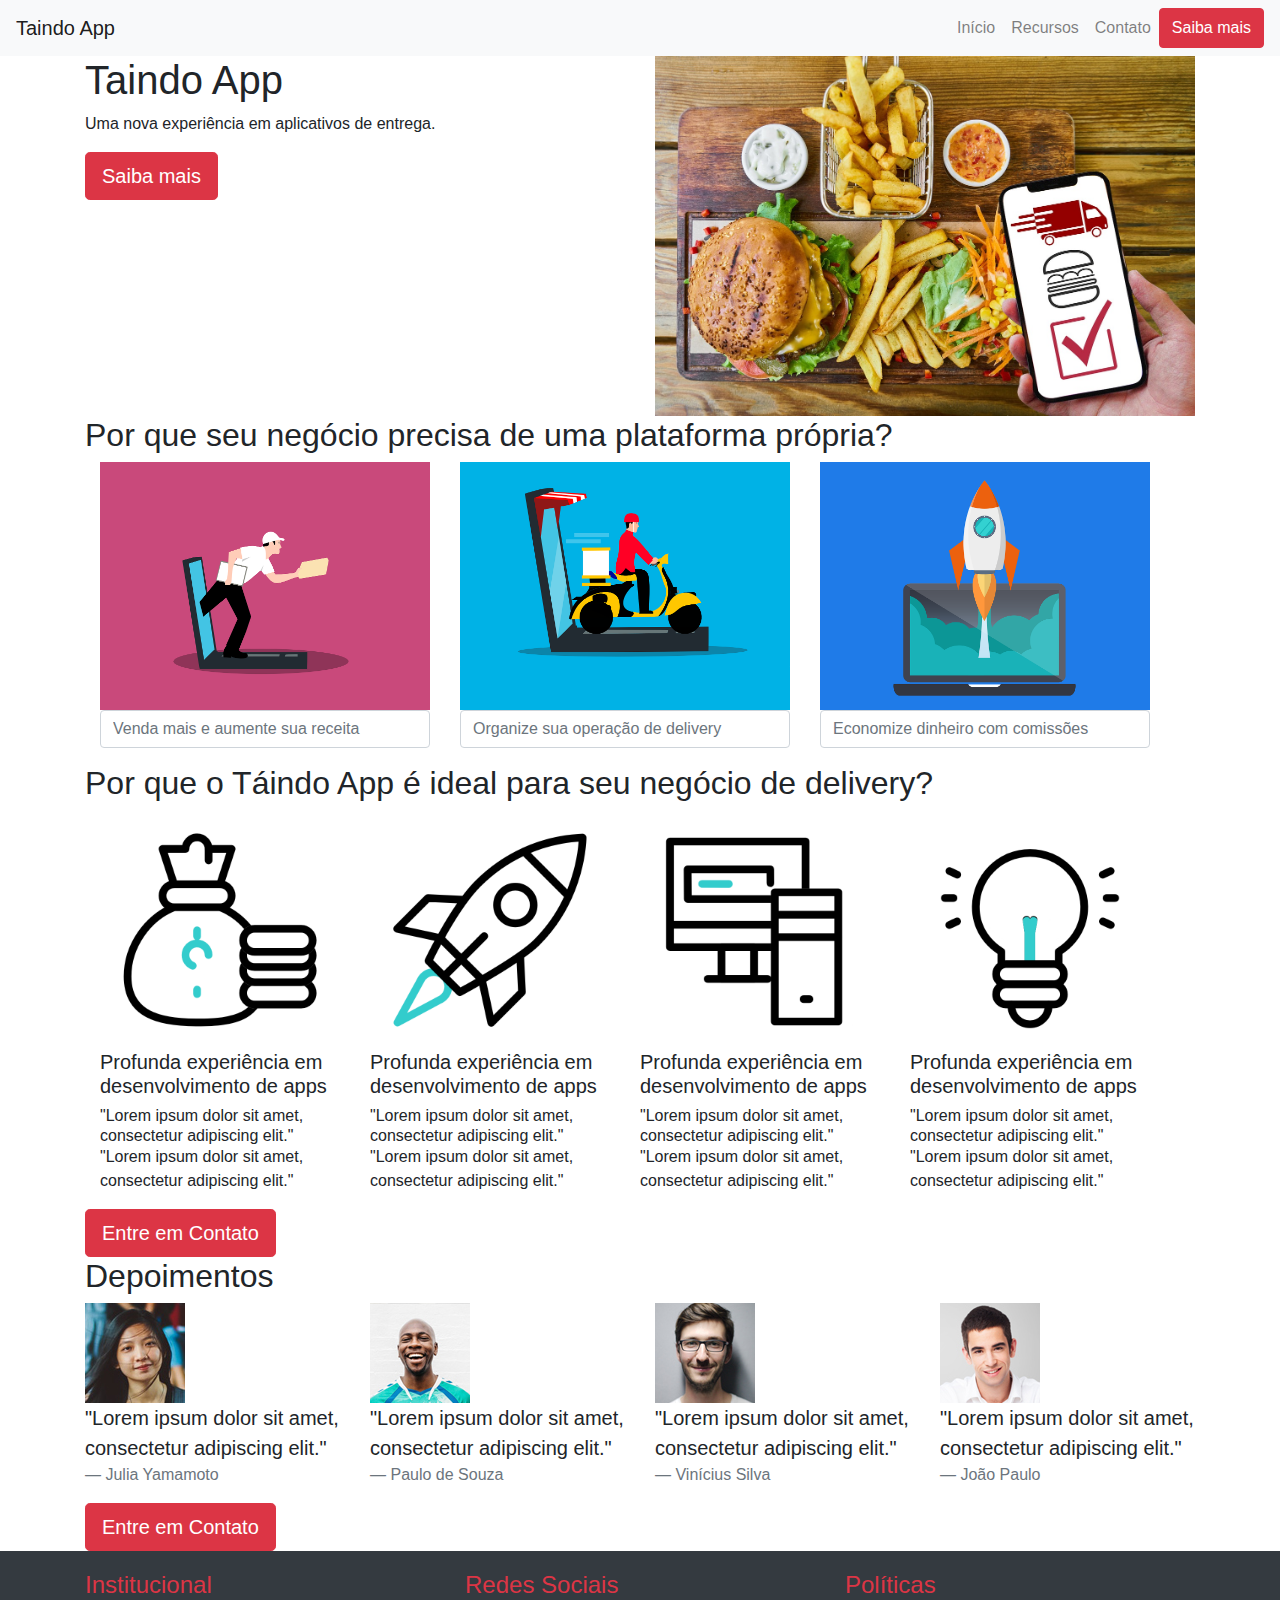
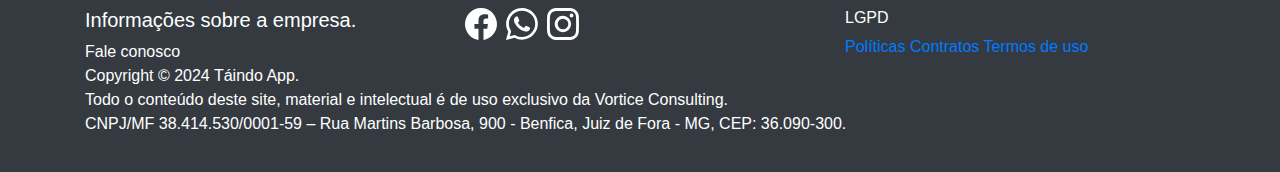
<file: index.html>
<!DOCTYPE html>
<html lang="pt-br">
<head>
  <meta charset="UTF-8">
  <meta name="viewport" content="width=device-width, initial-scale=1.0">
  <link rel="stylesheet" href="css/styles.css">
  <link rel="stylesheet" href="https://stackpath.bootstrapcdn.com/bootstrap/4.3.1/css/bootstrap.min.css">
  <title>Taindo App</title>
</head>
<body>

  <!-- Navbar -->
  <nav class="navbar navbar-expand-lg navbar-light bg-light">
    <a class="navbar-brand" href="#">Taindo App</a>
    <button class="navbar-toggler" type="button" data-toggle="collapse" data-target="#navbarNav" aria-controls="navbarNav" aria-expanded="false" aria-label="Toggle navigation">
      <span class="navbar-toggler-icon"></span>
    </button>
    <div class="collapse navbar-collapse" id="navbarNav">
      <ul class="navbar-nav ml-auto">
        <li class="nav-item">
          <a class="nav-link" href="#">Início</a>
        </li>
        <li class="nav-item">
          <a class="nav-link" href="#">Recursos</a>
        </li>
        <li class="nav-item">
          <a class="nav-link" href="#">Contato</a>
        </li>
        <button class="btn btn-primary">Saiba mais</button>
      </ul>
    </div>
  </nav>

  <!-- Seção Principal -->
  <section class="main-section">
    <div class="container">
      <div class="row">
        <div class="col-md-6">
          <h1>Taindo App</h1>
          <p>Uma nova experiência em aplicativos de entrega.</p>
          <button class="btn btn-primary btn-lg">Saiba mais</button>
        </div>
        <div class="col-md-6">
          <img src="img/fast-food-6974507_1280.jpg" alt="Imagem de Destaque" class="img-fluid">
        </div>
      </div>
    </div>
  </section>

  <!-- Seção de Recursos -->
  <section class="resources-section">
    <div class="container">
      <h2>Por que seu negócio precisa de uma plataforma própria?</h2>
      <div class="row col-md-12">
        <div class="col-md-4">
          <img src="img/delivery-7070991_1280.png" alt="Recurso 1" class="img-fluid">
          <input type="text" class="form-control" placeholder="Venda mais e aumente sua receita">
        </div>
        <div class="col-md-4">
          <img src="img/courier-6048941_1280.png" alt="Recurso 2" class="img-fluid">
          <input type="text" class="form-control" placeholder="Organize sua operação de delivery">
          <p></p>
        </div>
        <div class="col-md-4">
          <img src="img/space-5000696_1280.png" alt="Recurso 3" class="img-fluid">
          <input type="text" class="form-control" placeholder="Economize dinheiro com comissões">
        </div>
        <!-- Adicione mais três subseções semelhantes para outros recursos -->
      </div>
    </div>
  </section>

  <!-- Seção de Copy -->
  <section class="contact-section">
    <div class="container">
      <h2>Por que o Táindo App é ideal para seu negócio de delivery?</h2>
      <div class="row col-md-12">

        <div class="col-md-3">
          <img src="img/copy/6172509.gif" alt="Contato 1" class="img-fluid">
          <h5>Profunda experiência em desenvolvimento de apps</h5>
          <h6 class="mb-0">"Lorem ipsum dolor sit amet, consectetur adipiscing elit."</h6>
          <p>"Lorem ipsum dolor sit amet, consectetur adipiscing elit."</p>
        </div>

        <div class="col-md-3">
          <img src="img/copy/6172512.gif" alt="Contato 1" class="img-fluid">
          <h5>Profunda experiência em desenvolvimento de apps</h5>
          <h6 class="mb-0">"Lorem ipsum dolor sit amet, consectetur adipiscing elit."</h6>
          <p>"Lorem ipsum dolor sit amet, consectetur adipiscing elit."</p>
        </div>

        <div class="col-md-3">
          <img src="img/copy/6172527.gif" alt="Contato 1" class="img-fluid">
          <h5>Profunda experiência em desenvolvimento de apps</h5>
          <h6 class="mb-0">"Lorem ipsum dolor sit amet, consectetur adipiscing elit."</h6>
          <p>"Lorem ipsum dolor sit amet, consectetur adipiscing elit."</p>
        </div>

        <div class="col-md-3">
          <img src="img/copy/6172533.gif" alt="Contato 1" class="img-fluid">
          <h5>Profunda experiência em desenvolvimento de apps</h5>
          <h6 class="mb-0">"Lorem ipsum dolor sit amet, consectetur adipiscing elit."</h6>
          <p>"Lorem ipsum dolor sit amet, consectetur adipiscing elit."</p>
        </div>

      </div>
    </div>
  </section>

  <!-- Botão CTA -->
  <section class="cta-section">
    <div class="container">
      <button class="btn btn-primary btn-lg">Entre em Contato</button>
    </div>
  </section>

  <!-- Seção de Depoimentos -->
  <section class="testimonials-section">
    <div class="container">
      <h2>Depoimentos</h2>
      <div class="row">
        <div class="col-md-3">
          <blockquote class="blockquote">
            <img src="img/face/face6.jpg" alt="Contato 1" class="img-fluid">
            <p class="mb-0">"Lorem ipsum dolor sit amet, consectetur adipiscing elit."</p>
            <footer class="blockquote-footer">Julia Yamamoto</footer>
          </blockquote>
        </div>
        <div class="col-md-3">
          <blockquote class="blockquote">
            <img src="img/face/face14.jpg" alt="Contato 1" class="img-fluid">
            <p class="mb-0">"Lorem ipsum dolor sit amet, consectetur adipiscing elit."</p>
            <footer class="blockquote-footer">Paulo de Souza</footer>
          </blockquote>
        </div>
        <div class="col-md-3">
          <blockquote class="blockquote">
            <img src="img/face/face24.jpg" alt="Contato 1" class="img-fluid">
            <p class="mb-0">"Lorem ipsum dolor sit amet, consectetur adipiscing elit."</p>
            <footer class="blockquote-footer">Vinícius Silva</footer>
          </blockquote>
        </div>
        <div class="col-md-3">
          <blockquote class="blockquote">
            <img src="img/face/face27.jpg" alt="Contato 1" class="img-fluid">
            <p class="mb-0">"Lorem ipsum dolor sit amet, consectetur adipiscing elit."</p>
            <footer class="blockquote-footer">João Paulo</footer>
          </blockquote>
        </div>
      </div>
    </div>
  </section>

  <!-- Botão CTA -->
  <section class="cta-section">
    <div class="container">
      <button class="btn btn-primary btn-lg">Entre em Contato</button>
    </div>
  </section>

  <!-- Footer -->
  <footer class="footer-section">
    <div class="container">
      <div class="row">
        <div class="col-md-4">
          <h4>Institucional</h4>
          <h5>Informações sobre a empresa.</h5>
          <a>Fale conosco</a>

          

        </div>
        <div class="col-md-4">
          <h4>Redes Sociais</h4>
          
          <!-- Redes sociais -->
          <svg xmlns="http://www.w3.org/2000/svg" width="32" height="32" fill="currentColor" class="bi bi-facebook" viewBox="0 0 16 16">
            <path d="M16 8.049c0-4.446-3.582-8.05-8-8.05C3.58 0-.002 3.603-.002 8.05c0 4.017 2.926 7.347 6.75 7.951v-5.625h-2.03V8.05H6.75V6.275c0-2.017 1.195-3.131 3.022-3.131.876 0 1.791.157 1.791.157v1.98h-1.009c-.993 0-1.303.621-1.303 1.258v1.51h2.218l-.354 2.326H9.25V16c3.824-.604 6.75-3.934 6.75-7.951"/>
          </svg>&nbsp;
          <svg xmlns="http://www.w3.org/2000/svg" width="32" height="32" fill="currentColor" class="bi bi-whatsapp" viewBox="0 0 16 16">
            <path d="M13.601 2.326A7.85 7.85 0 0 0 7.994 0C3.627 0 .068 3.558.064 7.926c0 1.399.366 2.76 1.057 3.965L0 16l4.204-1.102a7.9 7.9 0 0 0 3.79.965h.004c4.368 0 7.926-3.558 7.93-7.93A7.9 7.9 0 0 0 13.6 2.326zM7.994 14.521a6.6 6.6 0 0 1-3.356-.92l-.24-.144-2.494.654.666-2.433-.156-.251a6.56 6.56 0 0 1-1.007-3.505c0-3.626 2.957-6.584 6.591-6.584a6.56 6.56 0 0 1 4.66 1.931 6.56 6.56 0 0 1 1.928 4.66c-.004 3.639-2.961 6.592-6.592 6.592m3.615-4.934c-.197-.099-1.17-.578-1.353-.646-.182-.065-.315-.099-.445.099-.133.197-.513.646-.627.775-.114.133-.232.148-.43.05-.197-.1-.836-.308-1.592-.985-.59-.525-.985-1.175-1.103-1.372-.114-.198-.011-.304.088-.403.087-.088.197-.232.296-.346.1-.114.133-.198.198-.33.065-.134.034-.248-.015-.347-.05-.099-.445-1.076-.612-1.47-.16-.389-.323-.335-.445-.34-.114-.007-.247-.007-.38-.007a.73.73 0 0 0-.529.247c-.182.198-.691.677-.691 1.654s.71 1.916.81 2.049c.098.133 1.394 2.132 3.383 2.992.47.205.84.326 1.129.418.475.152.904.129 1.246.08.38-.058 1.171-.48 1.338-.943.164-.464.164-.86.114-.943-.049-.084-.182-.133-.38-.232"/>
          </svg>&nbsp;
          <svg xmlns="http://www.w3.org/2000/svg" width="32" height="32" fill="currentColor" class="bi bi-instagram" viewBox="0 0 16 16">
            <path d="M8 0C5.829 0 5.556.01 4.703.048 3.85.088 3.269.222 2.76.42a3.9 3.9 0 0 0-1.417.923A3.9 3.9 0 0 0 .42 2.76C.222 3.268.087 3.85.048 4.7.01 5.555 0 5.827 0 8.001c0 2.172.01 2.444.048 3.297.04.852.174 1.433.372 1.942.205.526.478.972.923 1.417.444.445.89.719 1.416.923.51.198 1.09.333 1.942.372C5.555 15.99 5.827 16 8 16s2.444-.01 3.298-.048c.851-.04 1.434-.174 1.943-.372a3.9 3.9 0 0 0 1.416-.923c.445-.445.718-.891.923-1.417.197-.509.332-1.09.372-1.942C15.99 10.445 16 10.173 16 8s-.01-2.445-.048-3.299c-.04-.851-.175-1.433-.372-1.941a3.9 3.9 0 0 0-.923-1.417A3.9 3.9 0 0 0 13.24.42c-.51-.198-1.092-.333-1.943-.372C10.443.01 10.172 0 7.998 0zm-.717 1.442h.718c2.136 0 2.389.007 3.232.046.78.035 1.204.166 1.486.275.373.145.64.319.92.599s.453.546.598.92c.11.281.24.705.275 1.485.039.843.047 1.096.047 3.231s-.008 2.389-.047 3.232c-.035.78-.166 1.203-.275 1.485a2.5 2.5 0 0 1-.599.919c-.28.28-.546.453-.92.598-.28.11-.704.24-1.485.276-.843.038-1.096.047-3.232.047s-2.39-.009-3.233-.047c-.78-.036-1.203-.166-1.485-.276a2.5 2.5 0 0 1-.92-.598 2.5 2.5 0 0 1-.6-.92c-.109-.281-.24-.705-.275-1.485-.038-.843-.046-1.096-.046-3.233s.008-2.388.046-3.231c.036-.78.166-1.204.276-1.486.145-.373.319-.64.599-.92s.546-.453.92-.598c.282-.11.705-.24 1.485-.276.738-.034 1.024-.044 2.515-.045zm4.988 1.328a.96.96 0 1 0 0 1.92.96.96 0 0 0 0-1.92m-4.27 1.122a4.109 4.109 0 1 0 0 8.217 4.109 4.109 0 0 0 0-8.217m0 1.441a2.667 2.667 0 1 1 0 5.334 2.667 2.667 0 0 1 0-5.334"/>
          </svg>


        </div>
        <div class="col-md-4">
          <h4>Políticas</h4>
          <h6>LGPD</h6>
          <a href="politicas.html">Políticas</a>
          <a href="contratos.html">Contratos</a>
          <a href="termos.html">Termos de uso</a>
        </div>
      </div>
    </div>

    <div class="container">

      <p>Copyright © 2024 Táindo App.<br>
        Todo o conteúdo deste site, material e intelectual é de uso exclusivo da Vortice Consulting.<br>
        CNPJ/MF 38.414.530/0001-59 – Rua Martins Barbosa, 900 - Benfica, Juiz de Fora - MG, CEP: 36.090-300.</p>

    </div>

  </footer>

  <!-- JavaScript e Bootstrap JS -->
  <script src="https://code.jquery.com/jquery-3.3.1.slim.min.js"></script>
  <script src="https://cdnjs.cloudflare.com/ajax/libs/popper.js/1.14.7/umd/popper.min.js"></script>
  <script src="https://stackpath.bootstrapcdn.com/bootstrap/4.3.1/js/bootstrap.min.js"></script>

  
</body>
</html>
</file>
<file: css/styles.css>
body {
    font-family: 'Arial', sans-serif;
  }
  
  /* Estilos personalizados com tons de vermelho */
  .bg-light {
    background-color: #f8d7da !important;
  }
  
  .btn-primary {
    background-color: #dc3545 !important;
    border-color: #dc3545 !important;
  }
  
  .btn-primary:hover {
    background-color: #c82333 !important;
    border-color: #bd2130 !important;
  }
  
  .blockquote-footer {
    color: #dc3545;
  }
  
  .footer-section {
    background-color: #343a40;
    color: #fff;
    padding: 20px 0;
  }
  
  .footer-section h4 {
    color: #dc3545;
  }
</file>
